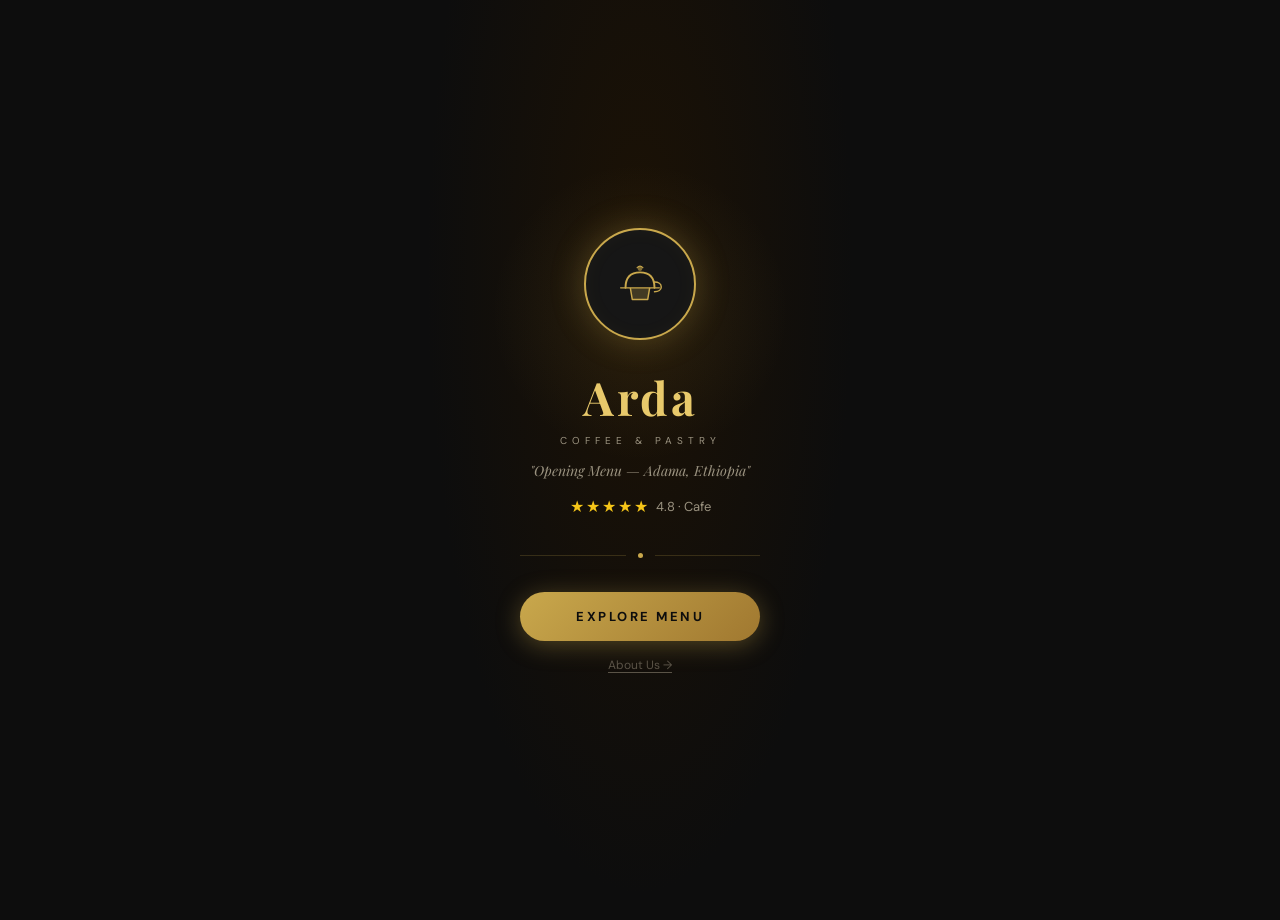
<file: index (1).html>
<!DOCTYPE html>
<html lang="en">

<head>
    <meta charset="UTF-8">
    <meta name="viewport" content="width=device-width, initial-scale=1.0, maximum-scale=1.0">
    <title>Arda — Coffee & Pastry</title>
    <link rel="preconnect" href="https://fonts.googleapis.com">
    <link
        href="https://fonts.googleapis.com/css2?family=Playfair+Display:ital,wght@0,400;0,600;0,700;1,400&family=DM+Sans:wght@300;400;500;600&display=swap"
        rel="stylesheet">
    <style>
        :root {
            --gold: #C9A84C;
            --gold-light: #E8C96B;
            --gold-dim: rgba(201, 168, 76, 0.15);
            --bg: #0D0D0D;
            --bg2: #161616;
            --bg3: #1E1E1E;
            --card: #1A1A1A;
            --surface: #242424;
            --border: rgba(201, 168, 76, 0.2);
            --text: #F0EAD6;
            --text-muted: #9B9380;
            --text-dim: #5A5347;
            --radius: 16px;
            --shadow: 0 8px 32px rgba(0, 0, 0, 0.6);
        }

        * {
            margin: 0;
            padding: 0;
            box-sizing: border-box;
        }

        html,
        body {
            height: 100%;
            overflow: hidden;
        }

        body {
            font-family: 'DM Sans', sans-serif;
            background: var(--bg);
            color: var(--text);
            max-width: 430px;
            margin: 0 auto;
            position: relative;
            overflow: hidden;
            height: 100vh;
        }

        /* ── SCREENS ── */
        .screen {
            position: absolute;
            inset: 0;
            transition: opacity 0.4s, transform 0.4s;
        }

        .screen.hidden {
            opacity: 0;
            pointer-events: none;
            transform: translateY(20px);
        }

        /* ── SPLASH ── */
        #splash {
            background: radial-gradient(ellipse at 50% 30%, #1C1205 0%, var(--bg) 70%);
            display: flex;
            flex-direction: column;
            align-items: center;
            justify-content: center;
        }

        .splash-glow {
            position: absolute;
            top: 18%;
            width: 300px;
            height: 300px;
            border-radius: 50%;
            background: radial-gradient(circle, rgba(201, 168, 76, 0.10) 0%, transparent 70%);
            animation: pulse 3s ease-in-out infinite;
        }

        @keyframes pulse {

            0%,
            100% {
                transform: scale(1);
                opacity: 0.5
            }

            50% {
                transform: scale(1.1);
                opacity: 1
            }
        }

        .splash-logo-ring {
            width: 112px;
            height: 112px;
            border-radius: 50%;
            border: 2px solid var(--gold);
            display: flex;
            align-items: center;
            justify-content: center;
            background: var(--bg2);
            box-shadow: 0 0 34px rgba(201, 168, 76, 0.28), inset 0 0 20px rgba(201, 168, 76, 0.04);
            margin-bottom: 26px;
            animation: fadeUp 0.8s ease both;
        }

        .splash-logo-ring svg {
            width: 58px;
            height: 58px;
        }

        .splash-title {
            font-family: 'Playfair Display', serif;
            font-size: 46px;
            font-weight: 700;
            color: var(--gold-light);
            letter-spacing: 3px;
            animation: fadeUp 0.8s 0.1s ease both;
            text-align: center;
        }

        .splash-sub {
            font-size: 10px;
            letter-spacing: 5px;
            color: var(--text-muted);
            margin-top: 6px;
            text-transform: uppercase;
            animation: fadeUp 0.8s 0.2s ease both;
        }

        .splash-tagline {
            font-family: 'Playfair Display', serif;
            font-style: italic;
            font-size: 14px;
            color: var(--text-muted);
            margin-top: 14px;
            animation: fadeUp 0.8s 0.3s ease both;
        }

        .splash-rating {
            display: flex;
            align-items: center;
            gap: 6px;
            margin-top: 16px;
            animation: fadeUp 0.8s 0.4s ease both;
        }

        .splash-stars {
            color: #F5C518;
            letter-spacing: 2px;
            font-size: 16px;
        }

        .splash-rating-txt {
            font-size: 13px;
            color: var(--text-muted);
        }

        .splash-divider {
            display: flex;
            align-items: center;
            gap: 12px;
            margin-top: 36px;
            width: 240px;
            animation: fadeUp 0.8s 0.45s ease both;
        }

        .splash-divider-line {
            flex: 1;
            height: 1px;
            background: var(--border);
        }

        .splash-divider-dot {
            width: 5px;
            height: 5px;
            border-radius: 50%;
            background: var(--gold);
        }

        .btn-splash {
            margin-top: 34px;
            padding: 16px 56px;
            background: linear-gradient(135deg, var(--gold), #A07830);
            color: #0D0D0D;
            font-weight: 700;
            font-size: 13px;
            letter-spacing: 2.5px;
            border: none;
            border-radius: 50px;
            cursor: pointer;
            text-transform: uppercase;
            box-shadow: 0 4px 24px rgba(201, 168, 76, 0.35);
            animation: fadeUp 0.8s 0.55s ease both;
            transition: transform 0.2s, box-shadow 0.2s;
            font-family: 'DM Sans', sans-serif;
        }

        .btn-splash:hover {
            transform: translateY(-2px);
            box-shadow: 0 8px 32px rgba(201, 168, 76, 0.45);
        }

        .btn-splash:active {
            transform: scale(0.97);
        }

        .splash-about-link {
            margin-top: 16px;
            font-size: 12px;
            color: var(--text-dim);
            cursor: pointer;
            text-decoration: underline;
            text-underline-offset: 3px;
            animation: fadeUp 0.8s 0.65s ease both;
            transition: color 0.2s;
        }

        .splash-about-link:hover {
            color: var(--gold);
        }

        @keyframes fadeUp {
            from {
                opacity: 0;
                transform: translateY(18px)
            }

            to {
                opacity: 1;
                transform: none
            }
        }

        /* ── HEADER ── */
        .app-header {
            position: sticky;
            top: 0;
            z-index: 50;
            background: rgba(13, 13, 13, 0.95);
            backdrop-filter: blur(20px);
            border-bottom: 1px solid var(--border);
            padding: 14px 18px;
            display: flex;
            align-items: center;
            justify-content: space-between;
            flex-shrink: 0;
        }

        .header-brand {
            display: flex;
            align-items: center;
            gap: 10px;
            cursor: pointer;
        }

        .header-logo {
            width: 38px;
            height: 38px;
            border-radius: 50%;
            border: 1.5px solid var(--gold);
            display: flex;
            align-items: center;
            justify-content: center;
            background: var(--bg2);
        }

        .header-logo svg {
            width: 22px;
            height: 22px;
        }

        .header-name {
            font-family: 'Playfair Display', serif;
            font-size: 18px;
            font-weight: 700;
            color: var(--gold-light);
            letter-spacing: 1px;
        }

        .header-sub-name {
            font-size: 9px;
            color: var(--text-dim);
            letter-spacing: 2px;
            text-transform: uppercase;
        }

        .lang-btn {
            display: flex;
            align-items: center;
            gap: 6px;
            padding: 8px 14px;
            border-radius: 50px;
            background: var(--surface);
            border: 1px solid var(--border);
            color: var(--text);
            font-size: 12px;
            font-weight: 500;
            cursor: pointer;
            transition: all 0.2s;
            letter-spacing: 0.5px;
        }

        .lang-btn:hover {
            background: var(--gold-dim);
            border-color: var(--gold);
        }

        /* ── MENU SCREEN ── */
        #menu-screen {
            display: flex;
            flex-direction: column;
            overflow: hidden;
        }

        .menu-scroll {
            flex: 1;
            overflow-y: auto;
            padding-bottom: 90px;
        }

        .menu-scroll::-webkit-scrollbar {
            width: 0;
        }

        /* ── CATEGORIES ── */
        .categories-wrap {
            padding: 16px 18px 8px;
            overflow-x: auto;
            -webkit-overflow-scrolling: touch;
        }

        .categories-wrap::-webkit-scrollbar {
            display: none;
        }

        .categories {
            display: flex;
            gap: 8px;
            width: max-content;
        }

        .cat-btn {
            padding: 9px 18px;
            border-radius: 50px;
            border: 1.5px solid var(--border);
            background: transparent;
            color: var(--text-muted);
            font-size: 13px;
            font-weight: 500;
            cursor: pointer;
            transition: all 0.2s;
            white-space: nowrap;
            font-family: 'DM Sans', sans-serif;
        }

        .cat-btn.active {
            background: var(--gold);
            border-color: var(--gold);
            color: #0D0D0D;
            font-weight: 600;
        }

        .cat-btn:hover:not(.active) {
            border-color: var(--gold);
            color: var(--gold);
        }

        /* ── FILTERS ── */
        .filters-row {
            padding: 10px 18px;
            display: flex;
            align-items: center;
            gap: 10px;
            flex-wrap: wrap;
        }

        .view-toggle {
            display: flex;
            background: var(--surface);
            border-radius: 10px;
            padding: 3px;
            border: 1px solid var(--border);
            flex-shrink: 0;
        }

        .view-btn {
            width: 34px;
            height: 30px;
            display: flex;
            align-items: center;
            justify-content: center;
            border-radius: 7px;
            cursor: pointer;
            transition: all 0.2s;
            border: none;
            background: transparent;
            color: var(--text-muted);
        }

        .view-btn.active {
            background: var(--gold);
            color: #0D0D0D;
        }

        .sort-select {
            background: var(--surface);
            border: 1px solid var(--border);
            color: var(--text);
            border-radius: 10px;
            padding: 7px 12px;
            font-size: 12px;
            font-family: 'DM Sans', sans-serif;
            cursor: pointer;
            outline: none;
        }

        .sort-select option {
            background: var(--bg3);
        }

        .price-filters {
            display: flex;
            gap: 6px;
            flex-wrap: wrap;
        }

        .price-btn {
            padding: 6px 12px;
            border-radius: 50px;
            border: 1.5px solid var(--border);
            background: transparent;
            color: var(--text-muted);
            font-size: 11px;
            font-weight: 500;
            cursor: pointer;
            transition: all 0.2s;
            font-family: 'DM Sans', sans-serif;
            white-space: nowrap;
        }

        .price-btn.active {
            background: var(--gold-dim);
            border-color: var(--gold);
            color: var(--gold);
        }

        .price-btn:hover:not(.active) {
            border-color: var(--gold);
            color: var(--gold);
        }

        /* ── MENU GRID ── */
        .menu-grid {
            padding: 12px 18px;
            display: grid;
            grid-template-columns: 1fr 1fr;
            gap: 14px;
        }

        .menu-grid.list-view {
            grid-template-columns: 1fr;
        }

        /* ── MENU CARD ── */
        .menu-card {
            background: var(--card);
            border-radius: var(--radius);
            border: 1px solid rgba(255, 255, 255, 0.05);
            overflow: hidden;
            transition: transform 0.2s, box-shadow 0.2s;
            animation: cardIn 0.4s ease both;
        }

        @keyframes cardIn {
            from {
                opacity: 0;
                transform: translateY(14px)
            }

            to {
                opacity: 1;
                transform: none
            }
        }

        .menu-card:hover {
            transform: translateY(-3px);
            box-shadow: var(--shadow);
        }

        .menu-card.list-view {
            display: flex;
            flex-direction: row;
        }

        .menu-card.list-view .card-img-wrap {
            width: 120px;
            flex-shrink: 0;
        }

        .menu-card.list-view .card-img {
            height: 120px;
        }

        .menu-card.list-view .card-body {
            flex: 1;
        }

        .card-img-wrap {
            position: relative;
            overflow: hidden;
        }

        .card-img {
            width: 100%;
            height: 150px;
            object-fit: cover;
            transition: transform 0.4s;
            display: block;
        }

        .menu-card:hover .card-img {
            transform: scale(1.05);
        }

        .card-badge-rating {
            position: absolute;
            top: 8px;
            left: 8px;
            background: rgba(13, 13, 13, 0.85);
            backdrop-filter: blur(8px);
            border-radius: 50px;
            padding: 4px 8px;
            display: flex;
            align-items: center;
            gap: 3px;
            font-size: 11px;
            font-weight: 600;
            color: var(--text);
        }

        .star-icon {
            color: #F5C518;
            font-size: 10px;
        }

        .card-price-badge {
            position: absolute;
            top: 8px;
            right: 8px;
            background: rgba(13, 13, 13, 0.85);
            backdrop-filter: blur(8px);
            border-radius: 8px;
            padding: 4px 8px;
            font-size: 12px;
            font-weight: 700;
            color: var(--gold-light);
        }

        .card-body {
            padding: 12px;
        }

        .card-top {
            display: flex;
            align-items: start;
            justify-content: space-between;
            gap: 4px;
            margin-bottom: 4px;
        }

        .card-name {
            font-family: 'Playfair Display', serif;
            font-size: 13px;
            font-weight: 600;
            color: var(--text);
            line-height: 1.3;
        }

        .fav-btn {
            background: none;
            border: none;
            cursor: pointer;
            padding: 2px;
            flex-shrink: 0;
            color: var(--text-dim);
            font-size: 16px;
            transition: all 0.2s;
        }

        .fav-btn.active {
            color: var(--gold);
        }

        .fav-btn:hover {
            transform: scale(1.2);
        }

        .card-cat-pill {
            display: inline-block;
            padding: 3px 8px;
            border-radius: 50px;
            background: var(--gold-dim);
            border: 1px solid var(--border);
            font-size: 9px;
            font-weight: 600;
            color: var(--gold);
            letter-spacing: 0.5px;
            text-transform: uppercase;
            margin-bottom: 8px;
        }

        .card-price-inline {
            font-size: 16px;
            font-weight: 700;
            color: var(--gold-light);
            font-family: 'Playfair Display', serif;
        }

        .card-etb {
            font-size: 10px;
            color: var(--text-dim);
            font-weight: 500;
            margin-left: 2px;
        }

        /* list view adjustments */
        .menu-card.list-view .card-name {
            font-size: 15px;
        }

        .menu-card.list-view .card-price-inline {
            font-size: 18px;
        }

        /* ── BOTTOM NAV ── */
        .bottom-nav {
            position: fixed;
            bottom: 0;
            left: 50%;
            transform: translateX(-50%);
            width: 100%;
            max-width: 430px;
            background: rgba(13, 13, 13, 0.97);
            backdrop-filter: blur(20px);
            border-top: 1px solid var(--border);
            padding: 10px 24px 20px;
            display: flex;
            align-items: center;
            justify-content: space-between;
            z-index: 100;
        }

        .nav-btn {
            display: flex;
            flex-direction: column;
            align-items: center;
            gap: 4px;
            background: none;
            border: none;
            color: var(--text-muted);
            cursor: pointer;
            transition: all 0.2s;
            font-size: 11px;
            font-weight: 500;
            font-family: 'DM Sans', sans-serif;
            min-width: 70px;
        }

        .nav-btn svg {
            width: 22px;
            height: 22px;
        }

        .nav-btn:hover {
            color: var(--gold);
        }

        .nav-btn.active {
            color: var(--gold);
        }

        .nav-center-logo {
            display: flex;
            flex-direction: column;
            align-items: center;
            gap: 2px;
            cursor: pointer;
        }

        .nav-logo-ring {
            width: 46px;
            height: 46px;
            border-radius: 50%;
            border: 2px solid var(--gold);
            background: var(--bg2);
            display: flex;
            align-items: center;
            justify-content: center;
            box-shadow: 0 0 14px rgba(201, 168, 76, 0.3);
            transition: all 0.2s;
        }

        .nav-logo-ring:hover {
            box-shadow: 0 0 22px rgba(201, 168, 76, 0.5);
            transform: scale(1.05);
        }

        .nav-logo-ring svg {
            width: 24px;
            height: 24px;
        }

        .nav-logo-label {
            font-size: 9px;
            color: var(--text-dim);
            letter-spacing: 1px;
            text-transform: uppercase;
        }

        /* ── TOAST ── */
        .toast {
            position: fixed;
            top: 78px;
            left: 50%;
            transform: translateX(-50%) translateY(-20px);
            background: #1C4A30;
            border: 1px solid #2D7D4F;
            color: #5BCA8A;
            border-radius: 50px;
            padding: 10px 20px;
            font-size: 13px;
            font-weight: 600;
            display: flex;
            align-items: center;
            gap: 8px;
            z-index: 999;
            opacity: 0;
            pointer-events: none;
            transition: all 0.3s;
            white-space: nowrap;
        }

        .toast.show {
            opacity: 1;
            transform: translateX(-50%) translateY(0);
        }

        /* ── MODALS ── */
        .modal-overlay {
            position: fixed;
            inset: 0;
            background: rgba(0, 0, 0, 0.72);
            backdrop-filter: blur(8px);
            z-index: 200;
            display: flex;
            align-items: flex-end;
            justify-content: center;
            opacity: 0;
            pointer-events: none;
            transition: opacity 0.3s;
        }

        .modal-overlay.show {
            opacity: 1;
            pointer-events: all;
        }

        .modal-sheet {
            background: var(--bg2);
            border-radius: 24px 24px 0 0;
            width: 100%;
            max-width: 430px;
            border-top: 1px solid var(--border);
            transform: translateY(30px);
            transition: transform 0.3s;
            max-height: 88vh;
            overflow-y: auto;
        }

        .modal-sheet::-webkit-scrollbar {
            width: 0;
        }

        .modal-overlay.show .modal-sheet {
            transform: translateY(0);
        }

        .modal-handle {
            width: 40px;
            height: 4px;
            background: var(--surface);
            border-radius: 2px;
            margin: 12px auto;
        }

        .modal-header {
            display: flex;
            align-items: center;
            justify-content: space-between;
            padding: 4px 20px 16px;
        }

        .modal-title {
            font-family: 'Playfair Display', serif;
            font-size: 20px;
            font-weight: 700;
            color: var(--text);
        }

        .modal-close {
            width: 32px;
            height: 32px;
            border-radius: 50%;
            background: var(--surface);
            border: none;
            color: var(--text-muted);
            cursor: pointer;
            font-size: 16px;
            display: flex;
            align-items: center;
            justify-content: center;
            transition: all 0.2s;
        }

        .modal-close:hover {
            background: var(--gold-dim);
            color: var(--gold);
        }

        /* ── ABOUT MODAL ── */
        .about-body {
            padding: 0 20px 28px;
        }

        .about-logo-wrap {
            text-align: center;
            margin-bottom: 20px;
        }

        .about-logo-circle {
            width: 86px;
            height: 86px;
            border-radius: 50%;
            border: 2px solid var(--gold);
            margin: 0 auto 14px;
            display: flex;
            align-items: center;
            justify-content: center;
            background: var(--surface);
            box-shadow: 0 0 24px rgba(201, 168, 76, 0.2);
        }

        .about-restaurant-name {
            font-family: 'Playfair Display', serif;
            font-size: 26px;
            color: var(--gold-light);
            font-weight: 700;
        }

        .about-tagline {
            font-size: 10px;
            letter-spacing: 3px;
            color: var(--text-muted);
            text-transform: uppercase;
            margin-top: 5px;
        }

        .about-stars-row {
            display: flex;
            align-items: center;
            justify-content: center;
            gap: 6px;
            margin-top: 10px;
        }

        .about-stars {
            color: #F5C518;
            font-size: 15px;
            letter-spacing: 2px;
        }

        .about-rating-num {
            font-size: 13px;
            font-weight: 600;
            color: var(--text);
        }

        .about-rating-count {
            font-size: 12px;
            color: var(--text-muted);
        }

        .about-divider {
            height: 1px;
            background: var(--border);
            margin: 20px 0;
        }

        .about-section-title {
            font-family: 'Playfair Display', serif;
            font-size: 17px;
            color: var(--text);
            margin-bottom: 10px;
        }

        .about-text {
            font-size: 13px;
            color: var(--text-muted);
            line-height: 1.75;
        }

        .about-info-card {
            background: var(--surface);
            border-radius: 14px;
            padding: 16px;
            border: 1px solid var(--border);
            margin-top: 16px;
        }

        .about-info-row {
            display: flex;
            align-items: center;
            gap: 12px;
            margin-bottom: 13px;
        }

        .about-info-row:last-child {
            margin-bottom: 0;
        }

        .about-info-icon {
            font-size: 18px;
            width: 26px;
            text-align: center;
            flex-shrink: 0;
        }

        .about-info-label {
            font-size: 10px;
            color: var(--text-dim);
            text-transform: uppercase;
            letter-spacing: 1px;
        }

        .about-info-val {
            font-size: 13px;
            color: var(--text);
            font-weight: 500;
            margin-top: 2px;
        }

        .about-note {
            margin-top: 16px;
            padding: 12px 14px;
            background: rgba(201, 168, 76, 0.06);
            border: 1px solid var(--border);
            border-radius: 10px;
            font-size: 11px;
            color: var(--text-muted);
            line-height: 1.7;
        }

        /* ── REVIEW MODAL ── */
        .review-body {
            padding: 8px 20px 28px;
        }

        .form-group {
            margin-bottom: 16px;
        }

        .form-label {
            font-size: 11px;
            font-weight: 600;
            color: var(--text-muted);
            letter-spacing: 1.5px;
            text-transform: uppercase;
            margin-bottom: 8px;
            display: block;
        }

        .form-input {
            width: 100%;
            background: var(--surface);
            border: 1.5px solid var(--border);
            color: var(--text);
            border-radius: 12px;
            padding: 12px 14px;
            font-size: 14px;
            font-family: 'DM Sans', sans-serif;
            outline: none;
            transition: border-color 0.2s;
            resize: none;
        }

        .form-input:focus {
            border-color: var(--gold);
        }

        .form-input::placeholder {
            color: var(--text-dim);
        }

        .star-rating {
            display: flex;
            gap: 6px;
        }

        .star-rate-btn {
            font-size: 28px;
            cursor: pointer;
            transition: transform 0.15s;
            color: var(--text-dim);
            background: none;
            border: none;
            padding: 2px;
        }

        .star-rate-btn.lit {
            color: #F5C518;
        }

        .star-rate-btn:hover {
            transform: scale(1.15);
        }

        .btn-submit-review {
            width: 100%;
            padding: 15px;
            background: linear-gradient(135deg, var(--gold), #8B6820);
            color: #0D0D0D;
            font-weight: 700;
            font-size: 14px;
            border: none;
            border-radius: 14px;
            cursor: pointer;
            text-transform: uppercase;
            letter-spacing: 1px;
            margin-top: 8px;
            font-family: 'DM Sans', sans-serif;
            transition: all 0.2s;
        }

        .btn-submit-review:hover {
            opacity: 0.9;
            transform: translateY(-1px);
        }

        /* ── EMPTY / NO ITEMS ── */
        .no-items {
            grid-column: 1/-1;
            padding: 36px 0;
            text-align: center;
            color: var(--text-dim);
            font-size: 13px;
        }

        /* ── LANG ── */
        [data-am] {
            display: none;
        }

        body.lang-am [data-en] {
            display: none;
        }

        body.lang-am [data-am] {
            display: inline;
        }
    </style>
</head>

<body>

    <!-- ── TOAST ── -->
    <div class="toast" id="toast">
        <span>✓</span><span id="toast-msg"></span>
    </div>

    <!-- ══════════════════ SPLASH ══════════════════ -->
    <div class="screen" id="splash">
        <div class="splash-glow"></div>
        <div class="splash-logo-ring">
            <svg viewBox="0 0 60 60" fill="none" xmlns="http://www.w3.org/2000/svg">
                <path d="M15 34 C15 24 20 18 30 18 C40 18 45 24 45 34" stroke="#C9A84C" stroke-width="2" fill="none"
                    stroke-linecap="round" />
                <path d="M10 34 H50" stroke="#C9A84C" stroke-width="1.5" stroke-linecap="round" />
                <path d="M20 34 L22 46 H38 L40 34" fill="rgba(201,168,76,0.25)" stroke="#C9A84C" stroke-width="1.5"
                    stroke-linejoin="round" />
                <path d="M45 28 C49 28 52 30 52 33 C52 36 49 38 45 38" stroke="#C9A84C" stroke-width="1.5" fill="none"
                    stroke-linecap="round" />
                <circle cx="30" cy="14" r="2.5" fill="#C9A84C" opacity="0.6" />
                <path d="M27 13 Q30 10 33 13" stroke="#C9A84C" stroke-width="1.2" fill="none" stroke-linecap="round" />
            </svg>
        </div>
        <div class="splash-title">Arda</div>
        <div class="splash-sub">Coffee &amp; Pastry</div>
        <div class="splash-tagline">"Opening Menu — Adama, Ethiopia"</div>
        <div class="splash-rating">
            <span class="splash-stars">★★★★★</span>
            <span class="splash-rating-txt">4.8 · Cafe</span>
        </div>
        <div class="splash-divider">
            <div class="splash-divider-line"></div>
            <div class="splash-divider-dot"></div>
            <div class="splash-divider-line"></div>
        </div>
        <button class="btn-splash" onclick="goToMenu()">
            <span data-en>Explore Menu</span><span data-am>ምናሌ ይመልከቱ</span>
        </button>
        <div class="splash-about-link" onclick="openModal('about-modal')">
            <span data-en>About Us →</span><span data-am>ስለ እኛ →</span>
        </div>
    </div>

    <!-- ══════════════════ MENU SCREEN ══════════════════ -->
    <div class="screen hidden" id="menu-screen">
        <div class="app-header">
            <div class="header-brand" onclick="goToSplash()">
                <div class="header-logo">
                    <svg viewBox="0 0 60 60" fill="none" width="22" height="22">
                        <path d="M15 34 C15 24 20 18 30 18 C40 18 45 24 45 34" stroke="#C9A84C" stroke-width="2.5"
                            fill="none" stroke-linecap="round" />
                        <path d="M10 34 H50" stroke="#C9A84C" stroke-width="2" stroke-linecap="round" />
                        <path d="M20 34 L22 46 H38 L40 34" fill="rgba(201,168,76,0.3)" stroke="#C9A84C" stroke-width="2"
                            stroke-linejoin="round" />
                        <path d="M45 28 C49 28 52 30 52 33 C52 36 49 38 45 38" stroke="#C9A84C" stroke-width="2"
                            fill="none" stroke-linecap="round" />
                    </svg>
                </div>
                <div>
                    <div class="header-name">Arda</div>
                    <div class="header-sub-name">Coffee &amp; Pastry · Adama</div>
                </div>
            </div>
            <button class="lang-btn" onclick="toggleLang()">
                <span>🌐</span>
                <span id="lang-label">EN</span>
            </button>
        </div>

        <div class="menu-scroll">
            <!-- Categories -->
            <div class="categories-wrap">
                <div class="categories">
                    <button class="cat-btn active" data-cat="all" onclick="filterCat(this,'all')"><span
                            data-en>All</span><span data-am>ሁሉም</span></button>
                    <button class="cat-btn" data-cat="hot" onclick="filterCat(this,'hot')"><span data-en>Hot
                            Drinks</span><span data-am>ሞቃት መጠጦች</span></button>
                    <button class="cat-btn" data-cat="cold" onclick="filterCat(this,'cold')"><span data-en>Cold
                            Drinks</span><span data-am>ቀዝቃዛ መጠጦች</span></button>
                    <button class="cat-btn" data-cat="shakes" onclick="filterCat(this,'shakes')"><span data-en>Shakes
                            &amp; Frappes</span><span data-am>ሽኬ እና ፍራፔ</span></button>
                    <button class="cat-btn" data-cat="juice" onclick="filterCat(this,'juice')"><span
                            data-en>Juice</span><span data-am>ጁስ</span></button>
                    <button class="cat-btn" data-cat="mojito" onclick="filterCat(this,'mojito')"><span
                            data-en>Mojito</span><span data-am>ሞሂቶ</span></button>
                    <button class="cat-btn" data-cat="dessert" onclick="filterCat(this,'dessert')"><span
                            data-en>Desserts</span><span data-am>ጣፋጭ ምግቦች</span></button>
                    <button class="cat-btn" data-cat="bottled" onclick="filterCat(this,'bottled')"><span
                            data-en>Bottled</span><span data-am>ጠርሙስ መጠጦች</span></button>
                </div>
            </div>

            <!-- Filters row -->
            <div class="filters-row">
                <div class="view-toggle">
                    <button class="view-btn active" id="grid-btn" onclick="setView('grid')" title="Grid">
                        <svg viewBox="0 0 18 18" fill="currentColor">
                            <rect x="1" y="1" width="6" height="6" rx="1.5" />
                            <rect x="11" y="1" width="6" height="6" rx="1.5" />
                            <rect x="1" y="11" width="6" height="6" rx="1.5" />
                            <rect x="11" y="11" width="6" height="6" rx="1.5" />
                        </svg>
                    </button>
                    <button class="view-btn" id="list-btn" onclick="setView('list')" title="List">
                        <svg viewBox="0 0 18 18" fill="currentColor">
                            <rect x="1" y="2" width="16" height="2.5" rx="1.25" />
                            <rect x="1" y="7.75" width="16" height="2.5" rx="1.25" />
                            <rect x="1" y="13.5" width="16" height="2.5" rx="1.25" />
                        </svg>
                    </button>
                </div>
                <select class="sort-select" id="sort-select" onchange="applySort()">
                    <option value="">Sort By</option>
                    <option value="price-asc">Price: Low → High</option>
                    <option value="price-desc">Price: High → Low</option>
                    <option value="rating">Top Rated</option>
                    <option value="name">A → Z</option>
                </select>
                <div class="price-filters">
                    <button class="price-btn active" data-price="all" onclick="filterPrice(this,'all')">All</button>
                    <button class="price-btn" data-price="low" onclick="filterPrice(this,'low')">&lt;100</button>
                    <button class="price-btn" data-price="mid" onclick="filterPrice(this,'mid')">100–250</button>
                    <button class="price-btn" data-price="high" onclick="filterPrice(this,'high')">250+</button>
                </div>
            </div>

            <!-- Menu grid -->
            <div class="menu-grid" id="menu-grid"></div>
        </div>

        <!-- Bottom Nav -->
        <div class="bottom-nav">
            <button class="nav-btn" onclick="openModal('about-modal')">
                <svg viewBox="0 0 24 24" fill="none" stroke="currentColor" stroke-width="2" stroke-linecap="round">
                    <path d="M3 9l9-7 9 7v11a2 2 0 01-2 2H5a2 2 0 01-2-2z" />
                    <polyline points="9,22 9,12 15,12 15,22" />
                </svg>
                <span data-en>About Us</span><span data-am>ስለ እኛ</span>
            </button>

            <div class="nav-center-logo" onclick="goToSplash()">
                <div class="nav-logo-ring">
                    <svg viewBox="0 0 60 60" fill="none" width="24" height="24">
                        <path d="M15 34 C15 24 20 18 30 18 C40 18 45 24 45 34" stroke="#C9A84C" stroke-width="2.5"
                            fill="none" stroke-linecap="round" />
                        <path d="M10 34 H50" stroke="#C9A84C" stroke-width="2" stroke-linecap="round" />
                        <path d="M20 34 L22 46 H38 L40 34" fill="rgba(201,168,76,0.3)" stroke="#C9A84C" stroke-width="2"
                            stroke-linejoin="round" />
                        <path d="M45 28 C49 28 52 30 52 33 C52 36 49 38 45 38" stroke="#C9A84C" stroke-width="2"
                            fill="none" stroke-linecap="round" />
                    </svg>
                </div>
                <span class="nav-logo-label">Arda</span>
            </div>

            <button class="nav-btn" onclick="openModal('review-modal')">
                <svg viewBox="0 0 24 24" fill="none" stroke="currentColor" stroke-width="2" stroke-linecap="round">
                    <path d="M21 15a2 2 0 01-2 2H7l-4 4V5a2 2 0 012-2h14a2 2 0 012 2z" />
                </svg>
                <span data-en>Review</span><span data-am>ግምገማ</span>
            </button>
        </div>
    </div>

    <!-- ══════════════════ ABOUT MODAL ══════════════════ -->
    <div class="modal-overlay" id="about-modal">
        <div class="modal-sheet">
            <div class="modal-handle"></div>
            <div class="modal-header">
                <span class="modal-title"><span data-en>About Us</span><span data-am>ስለ እኛ</span></span>
                <button class="modal-close" onclick="closeModal('about-modal')">✕</button>
            </div>
            <div class="about-body">
                <div class="about-logo-wrap">
                    <div class="about-logo-circle">
                        <svg viewBox="0 0 60 60" fill="none" width="50" height="50">
                            <path d="M15 34 C15 24 20 18 30 18 C40 18 45 24 45 34" stroke="#C9A84C" stroke-width="2.5"
                                fill="none" stroke-linecap="round" />
                            <path d="M10 34 H50" stroke="#C9A84C" stroke-width="2" stroke-linecap="round" />
                            <path d="M20 34 L22 46 H38 L40 34" fill="rgba(201,168,76,0.3)" stroke="#C9A84C"
                                stroke-width="2" stroke-linejoin="round" />
                            <path d="M45 28 C49 28 52 30 52 33 C52 36 49 38 45 38" stroke="#C9A84C" stroke-width="2"
                                fill="none" stroke-linecap="round" />
                        </svg>
                    </div>
                    <div class="about-restaurant-name">Arda Coffee &amp; Pastry</div>
                    <div class="about-tagline">Opening Menu · Cafe · Adama</div>
                    <div class="about-stars-row">
                        <span class="about-stars">★★★★★</span>
                        <span class="about-rating-num">4.8</span>
                        <span class="about-rating-count">(5 reviews)</span>
                    </div>
                </div>

                <div class="about-divider"></div>

                <div class="about-section-title" data-en>Our Story</div>
                <div class="about-section-title" data-am style="display:none">ታሪካችን</div>
                <p class="about-text" data-en>
                    Welcome to Arda Coffee & Pastry 
                A haven of refined flavors in the heart of Adama. We craft every
                    cup with love, sourcing the finest Ethiopian beans and pairing them with artisan pastries made fresh
                    daily.
                </p>
                <p class="about-text" data-am style="display:none">
                    እንኳን ወደ አርዳ ቡና እና ፓስትሪ ደህና መጡ — በአዳማ ልብ ውስጥ የሚገኝ የጣፋጭ ጣዕሞች መናኸሪያ። እያንዳንዱን ኩባያ ከፍቅር ጋር እናዘጋጃለን።
                </p>

                <div class="about-info-card">
                    <div class="about-info-row">
                        <span class="about-info-icon">📍</span>
                        <div>
                            <div class="about-info-label">Address</div>
                            <div class="about-info-val">G7VF+XP9 — Adama, Oromia</div>
                        </div>
                    </div>
                    <div class="about-info-row">
                        <span class="about-info-icon">📞</span>
                        <div>
                            <div class="about-info-label">Phone</div>
                            <div class="about-info-val">093 893 8408</div>
                        </div>
                    </div>
                    <div class="about-info-row">
                        <span class="about-info-icon">⭐</span>
                        <div>
                            <div class="about-info-label">Rating</div>
                            <div class="about-info-val">4.8 out of 5 · Highly Rated Cafe</div>
                        </div>
                    </div>
                    <div class="about-info-row">
                        <span class="about-info-icon">🏷️</span>
                        <div>
                            <div class="about-info-label">VAT & Service</div>
                            <div class="about-info-val">VAT 15% + 5% surcharge included</div>
                        </div>
                    </div>
                </div>

                <div class="about-note" data-en>
                    ⓕ Items marked (F) are also available in a <strong>Fasting Option</strong>.<br>
                    If you have any allergy or special dietary requirement, please inform a member of our team. Thank
                    you!
                </div>
                <div class="about-note" data-am style="display:none">
                    ⓕ (F) ምልክት ያላቸው ምግቦች በፆም አማራጭም ይገኛሉ።<br>
                    አለርጂ ወይም ልዩ የአመጋገብ ፍላጎት ካለዎ፣ ለቡድናችን አባል ያሳውቁ። እናመሰግናለን!
                </div>
            </div>
        </div>
    </div>

    <!-- ══════════════════ REVIEW MODAL ══════════════════ -->
    <div class="modal-overlay" id="review-modal">
        <div class="modal-sheet">
            <div class="modal-handle"></div>
            <div class="modal-header">
                <span class="modal-title"><span data-en>Write a Review</span><span data-am>ግምገማ ጻፍ</span></span>
                <button class="modal-close" onclick="closeModal('review-modal')">✕</button>
            </div>
            <div class="review-body">
                <div class="form-group">
                    <label class="form-label" data-en>Your Name (Optional)</label>
                    <label class="form-label" data-am style="display:none">ስምዎ (አማራጭ)</label>
                    <input type="text" class="form-input" id="review-name" placeholder="Anonymous">
                </div>
                <div class="form-group">
                    <label class="form-label" data-en>Rating</label>
                    <label class="form-label" data-am style="display:none">ደረጃ</label>
                    <div class="star-rating" id="star-rating">
                        <button class="star-rate-btn" onclick="setRating(1)">★</button>
                        <button class="star-rate-btn" onclick="setRating(2)">★</button>
                        <button class="star-rate-btn" onclick="setRating(3)">★</button>
                        <button class="star-rate-btn" onclick="setRating(4)">★</button>
                        <button class="star-rate-btn" onclick="setRating(5)">★</button>
                    </div>
                </div>
                <div class="form-group">
                    <label class="form-label" data-en>Comment</label>
                    <label class="form-label" data-am style="display:none">አስተያየት</label>
                    <textarea class="form-input" id="review-comment" rows="4"
                        placeholder="Share your experience at Arda..."></textarea>
                </div>
                <button class="btn-submit-review" onclick="submitReview()">
                    <span data-en>Submit Review</span><span data-am>ግምገማ ላክ</span>
                </button>
            </div>
        </div>
    </div>

    <script>
        // ── MENU DATA (from Arda Opening Menu photo) ──
        const menuData = [
            // HOT DRINKS
            { id: 1, name: "Espresso", nameAm: "ኤስፕሬሶ", price: 80, cat: "hot", rating: 4.9, img: "https://images.unsplash.com/photo-1510591509098-f4fdc6d0ff04?w=400&h=300&fit=crop" },
            { id: 2, name: "Macchiato", nameAm: "ማቺያቶ", price: 100, cat: "hot", rating: 4.9, img: "https://images.unsplash.com/photo-1485808191679-5f86510bd9d4?w=400&h=300&fit=crop" },
            { id: 3, name: "Cappuccino", nameAm: "ካፑቺኖ", price: 200, cat: "hot", rating: 4.6, img: "https://images.unsplash.com/photo-1534778101976-62847782c213?w=400&h=300&fit=crop" },
            { id: 4, name: "Hot Chocolate", nameAm: "ሞቃት ቸኮሌት", price: 200, cat: "hot", rating: 4.5, img: "https://images.unsplash.com/photo-1572286258217-f679c6b06082?w=400&h=300&fit=crop" },
            { id: 5, name: "Mocha", nameAm: "ሞካ", price: 240, cat: "hot", rating: 4.7, img: "https://images.unsplash.com/photo-1579888944880-d98341245702?w=400&h=300&fit=crop" },
            { id: 6, name: "Matcha Latte", nameAm: "ማቻ ላቴ", price: 270, cat: "hot", rating: 4.4, img: "https://images.unsplash.com/photo-1515823662972-da6a2e4d3002?w=400&h=300&fit=crop" },
            { id: 7, name: "Milk", nameAm: "ወተት", price: 95, cat: "hot", rating: 4.2, img: "https://images.unsplash.com/photo-1550583724-b2692b85b150?w=400&h=300&fit=crop" },
            { id: 8, name: "Tea", nameAm: "ሻይ", price: 50, cat: "hot", rating: 4.0, img: "https://images.unsplash.com/photo-1556679343-c7306c1976bc?w=400&h=300&fit=crop" },
            { id: 9, name: "Hibiscus Tea", nameAm: "ሂቢስከስ ሻይ", price: 60, cat: "hot", rating: 4.3, img: "https://images.unsplash.com/photo-1597318181409-cf64d0b5d8a2?w=400&h=300&fit=crop" },
            { id: 10, name: "Special Tea (Small)", nameAm: "ልዩ ሻይ (ትንሽ)", price: 110, cat: "hot", rating: 4.5, img: "https://images.unsplash.com/photo-1564890369478-c89ca6d9cde9?w=400&h=300&fit=crop" },
            { id: 11, name: "Special Tea (Large)", nameAm: "ልዩ ሻይ (ትልቅ)", price: 130, cat: "hot", rating: 4.5, img: "https://images.unsplash.com/photo-1576092768241-dec231879fc3?w=400&h=300&fit=crop" },

            // COLD DRINKS
            { id: 12, name: "Iced Latte", nameAm: "አይስ ላቴ", price: 230, cat: "cold", rating: 4.7, img: "https://images.unsplash.com/photo-1461023058943-07fcbe16d735?w=400&h=300&fit=crop" },
            { id: 13, name: "Caramel Iced Latte", nameAm: "ካራሜል አይስ ላቴ", price: 260, cat: "cold", rating: 4.8, img: "https://images.unsplash.com/photo-1568909344668-6f14a07b56a0?w=400&h=300&fit=crop" },
            { id: 14, name: "Iced Chocolate Latte", nameAm: "አይስ ቸኮሌት ላቴ", price: 260, cat: "cold", rating: 4.6, img: "https://images.unsplash.com/photo-1495474472287-4d71bcdd2085?w=400&h=300&fit=crop" },
            { id: 15, name: "Iced Mocha", nameAm: "አይስ ሞካ", price: 260, cat: "cold", rating: 4.7, img: "https://images.unsplash.com/photo-1538587888044-79f13ddd7e49?w=400&h=300&fit=crop" },
            { id: 16, name: "Iced Strawberry Latte", nameAm: "አይስ ስትሮቤሪ ላቴ", price: 270, cat: "cold", rating: 4.8, img: "https://images.unsplash.com/photo-1571091718767-18b5b1457add?w=400&h=300&fit=crop" },
            { id: 17, name: "Iced Matcha Latte", nameAm: "አይስ ማቻ ላቴ", price: 330, cat: "cold", rating: 4.6, img: "https://images.unsplash.com/photo-1515823662972-da6a2e4d3002?w=400&h=300&fit=crop" },
            { id: 18, name: "Shaken Hibiscus", nameAm: "ሺከን ሂቢስከስ", price: 170, cat: "cold", rating: 4.5, img: "https://tse3.mm.bing.net/th/id/OIP.Dlk-TGaiFUjVCT1-6fad-wHaHa?rs=1&pid=ImgDetMain&o=7&rm=3" },

            // SHAKES & FRAPPES
            { id: 19, name: "Mocha Frappe", nameAm: "ሞካ ፍራፔ", price: 280, cat: "shakes", rating: 4.7, img: "https://images.unsplash.com/photo-1572490122747-3e4b0f68f41d?w=400&h=300&fit=crop" },
            { id: 20, name: "Caramel Frappe", nameAm: "ካራሜል ፍራፔ", price: 270, cat: "shakes", rating: 4.8, img: "https://images.unsplash.com/photo-1621236378699-8597faf6a176?w=400&h=300&fit=crop" },
            { id: 21, name: "Tiramisu Frappe", nameAm: "ቲራሚሱ ፍራፔ", price: 270, cat: "shakes", rating: 4.7, img: "https://images.unsplash.com/photo-1594661745561-7aee1e2c78c7?w=400&h=300&fit=crop" },
            { id: 22, name: "Chocolate Frappe", nameAm: "ቸኮሌት ፍራፔ", price: 270, cat: "shakes", rating: 4.6, img: "https://images.unsplash.com/photo-1577805947697-89e18249d767?w=400&h=300&fit=crop" },
            { id: 23, name: "Oreo Milkshake", nameAm: "ኦሪዮ ሚልክሽኬ", price: 350, cat: "shakes", rating: 4.9, img: "https://images.unsplash.com/photo-1568901346375-23c9450c58cd?w=400&h=300&fit=crop&grayscale" },
            { id: 24, name: "Strawberry Milkshake", nameAm: "ስትሮቤሪ ሚልክሽኬ", price: 340, cat: "shakes", rating: 4.8, img: "https://images.unsplash.com/photo-1565299585323-38d6b0865b47?w=400&h=300&fit=crop" },
            { id: 25, name: "Vanilla Frappe", nameAm: "ቫኒላ ፍራፔ", price: 270, cat: "shakes", rating: 4.6, img: "https://images.unsplash.com/photo-1541658016709-82835ce21333?w=400&h=300&fit=crop" },

            // JUICE
            { id: 26, name: "Strawberry Juice", nameAm: "ስትሮቤሪ ጁስ", price: 260, cat: "juice", rating: 4.7, img: "https://images.unsplash.com/photo-1497534446932-c925b458314e?w=400&h=300&fit=crop" },
            { id: 27, name: "Pineapple Juice", nameAm: "አናናስ ጁስ", price: 250, cat: "juice", rating: 4.5, img: "https://images.unsplash.com/photo-1546173159-315724a31696?w=400&h=300&fit=crop" },
            { id: 28, name: "Orange Juice", nameAm: "ብርቱካን ጁስ", price: 330, cat: "juice", rating: 4.6, img: "https://images.unsplash.com/photo-1621506289937-a8e4df240d0b?w=400&h=300&fit=crop" },
            { id: 29, name: "Mango Juice", nameAm: "ማንጎ ጁስ", price: 320, cat: "juice", rating: 4.8, img: "https://images.unsplash.com/photo-1534353473418-4cfa0c05dfdb?w=400&h=300&fit=crop" },
            { id: 30, name: "Fruit Bowl", nameAm: "ፍራፍሬ ቅርጫት", price: 490, cat: "juice", rating: 4.9, img: "https://images.unsplash.com/photo-1490474418585-ba9bad8fd0ea?w=400&h=300&fit=crop" },

            // MOJITO
            { id: 31, name: "Hibiscus Mojito", nameAm: "ሂቢስከስ ሞሂቶ", price: 210, cat: "mojito", rating: 4.5, img: "https://images.unsplash.com/photo-1437418747212-8d9709afab22?w=400&h=300&fit=crop" },
            { id: 32, name: "Cold Brew Mojito", nameAm: "ቀዝቃዛ ቡና ሞሂቶ", price: 210, cat: "mojito", rating: 4.6, img: "https://images.unsplash.com/photo-1470338745628-171cf53de3a4?w=400&h=300&fit=crop" },
            { id: 33, name: "Strawberry Mojito", nameAm: "ስትሮቤሪ ሞሂቶ", price: 270, cat: "mojito", rating: 4.7, img: "https://images.unsplash.com/photo-1513558161293-cdaf765ed2fd?w=400&h=300&fit=crop" },
            { id: 34, name: "Pineapple Mojito", nameAm: "አናናስ ሞሂቶ", price: 260, cat: "mojito", rating: 4.5, img: "https://images.unsplash.com/photo-1551538827-9c037cb4f32a?w=400&h=300&fit=crop" },
            { id: 35, name: "Orange Mojito", nameAm: "ብርቱካን ሞሂቶ", price: 310, cat: "mojito", rating: 4.6, img: "https://images.unsplash.com/photo-1514362545857-3bc16c4c7d1b?w=400&h=300&fit=crop" },
            { id: 36, name: "Arda Special Mojito", nameAm: "አርዳ ልዩ ሞሂቶ", price: 330, cat: "mojito", rating: 4.9, img: "https://images.unsplash.com/photo-1541614101331-1a5a3a194e92?w=400&h=300&fit=crop" },

            // DESSERTS
            { id: 37, name: "Spaghetti Crepes", nameAm: "ስፓጌቲ ክሬፕ", price: 510, cat: "dessert", rating: 4.6, img: "https://images.unsplash.com/photo-1519676867240-f03562e64548?w=400&h=300&fit=crop" },
            { id: 38, name: "Triple Chocolate Crepes", nameAm: "ሦስት ቸኮሌት ክሬፕ", price: 560, cat: "dessert", rating: 4.8, img: "https://tse4.mm.bing.net/th/id/OIP.jIjrGBdM5N2hsSiFoDJBVgHaJ3?rs=1&pid=ImgDetMain&o=7&rm=3" },
            { id: 39, name: "Tiramisu", nameAm: "ቲራሚሱ", price: 265, cat: "dessert", rating: 4.9, img: "https://images.unsplash.com/photo-1571877227200-a0d98ea607e9?w=400&h=300&fit=crop" },
            { id: 40, name: "Chocolate Cake", nameAm: "ቸኮሌት ኬክ", price: 220, cat: "dessert", rating: 4.7, img: "https://images.unsplash.com/photo-1578985545062-69928b1d9587?w=400&h=300&fit=crop" },
            { id: 41, name: "Caramel Cake", nameAm: "ካራሜል ኬክ", price: 220, cat: "dessert", rating: 4.6, img: "https://images.unsplash.com/photo-1464349153735-7db50ed83c84?w=400&h=300&fit=crop" },
            { id: 42, name: "Boxegna", nameAm: "ቦጠኛ", price: 180, cat: "dessert", rating: 4.4, img: "https://images.unsplash.com/photo-1486427944299-d1955d23e34d?w=400&h=300&fit=crop" },
            { id: 43, name: "White Forest Gateau (F)", nameAm: "ዋይት ፎረስት ኬክ (ፆም)", price: 230, cat: "dessert", rating: 4.5, img: "https://images.unsplash.com/photo-1565958011703-44f9829ba187?w=400&h=300&fit=crop" },

            // BOTTLED DRINKS
            { id: 44, name: "Soft Drink", nameAm: "ሶፍት ድሪንክ", price: 70, cat: "bottled", rating: 4.0, img: "https://images.unsplash.com/photo-1625772299848-391b6a87d7b3?w=400&h=300&fit=crop" },
            { id: 45, name: "Water 0.5L", nameAm: "ውሃ 0.5 ሊትር", price: 50, cat: "bottled", rating: 4.0, img: "https://images.unsplash.com/photo-1548839140-29a749e1cf4d?w=400&h=300&fit=crop" },
            { id: 46, name: "Water 1L", nameAm: "ውሃ 1 ሊትር", price: 60, cat: "bottled", rating: 4.0, img: "https://images.unsplash.com/photo-1559839914-17aae19cec71?w=400&h=300&fit=crop" },
        ];

        // ── STATE ──
        let favorites = new Set();
        let currentCat = 'all';
        let currentPrice = 'all';
        let currentView = 'grid';
        let currentSort = '';
        let reviewRating = 0;
        let lang = 'en';

        const catLabels = {
            hot: 'Hot Drinks', cold: 'Cold Drinks', shakes: 'Shakes & Frappes',
            juice: 'Juice', mojito: 'Mojito', dessert: 'Desserts', bottled: 'Bottled'
        };

        // ── RENDER ──
        function renderMenu() {
            const grid = document.getElementById('menu-grid');
            let items = [...menuData];

            if (currentCat !== 'all') items = items.filter(i => i.cat === currentCat);
            if (currentPrice === 'low') items = items.filter(i => i.price < 100);
            else if (currentPrice === 'mid') items = items.filter(i => i.price >= 100 && i.price <= 250);
            else if (currentPrice === 'high') items = items.filter(i => i.price > 250);

            if (currentSort === 'price-asc') items.sort((a, b) => a.price - b.price);
            else if (currentSort === 'price-desc') items.sort((a, b) => b.price - a.price);
            else if (currentSort === 'rating') items.sort((a, b) => b.rating - a.rating);
            else if (currentSort === 'name') items.sort((a, b) => a.name.localeCompare(b.name));

            if (items.length === 0) {
                grid.innerHTML = `<div class="no-items">✦ No items found for this filter</div>`;
                return;
            }

            grid.innerHTML = items.map((item, idx) => {
                const isFav = favorites.has(item.id);
                const isList = currentView === 'list';
                const stars = renderStars(item.rating);
                const label = catLabels[item.cat] || item.cat;
                return `
    <div class="menu-card ${isList ? 'list-view' : ''}" style="animation-delay:${idx * 0.04}s">
      <div class="card-img-wrap">
        <img class="card-img" src="${item.img}" alt="${lang === 'am' ? item.nameAm : item.name}" loading="lazy"
          onerror="this.src='https://images.unsplash.com/photo-1495474472287-4d71bcdd2085?w=400&h=300&fit=crop'">
        <div class="card-badge-rating">${stars}<span>${item.rating}</span></div>
        <div class="card-price-badge">ETB ${item.price}</div>
      </div>
      <div class="card-body">
        <div class="card-top">
          <div class="card-name">${lang === 'am' ? item.nameAm : item.name}</div>
          <button class="fav-btn ${isFav ? 'active' : ''}" onclick="toggleFav(${item.id},this)" title="Favourite">★</button>
        </div>
        <span class="card-cat-pill">${label}</span>
        <div style="margin-top:4px">
          <span class="card-price-inline">${item.price}</span>
          <span class="card-etb">ETB</span>
        </div>
      </div>
    </div>`;
            }).join('');
        }

        function renderStars(r) {
            let s = '';
            for (let i = 1; i <= 5; i++) {
                const op = i <= Math.floor(r) ? '1' : (i === Math.ceil(r) && r % 1 >= 0.5) ? '0.5' : '0.2';
                s += `<span class="star-icon" style="opacity:${op}">★</span>`;
            }
            return s;
        }

        // ── FAVOURITES ──
        function toggleFav(id, btn) {
            if (favorites.has(id)) { favorites.delete(id); btn.classList.remove('active'); }
            else { favorites.add(id); btn.classList.add('active'); }
            showToast(favorites.has(id)
                ? (lang === 'am' ? 'ወደ ተወዳጆች ተጨምሯል ★' : 'Added to favourites ★')
                : (lang === 'am' ? 'ከተወዳጆች ተወግዷል' : 'Removed from favourites'));
        }

        // ── FILTERS ──
        function filterCat(el, cat) {
            document.querySelectorAll('.cat-btn').forEach(b => b.classList.remove('active'));
            el.classList.add('active');
            currentCat = cat; renderMenu();
        }
        function filterPrice(el, price) {
            document.querySelectorAll('.price-btn').forEach(b => b.classList.remove('active'));
            el.classList.add('active');
            currentPrice = price; renderMenu();
        }
        function setView(v) {
            currentView = v;
            document.getElementById('grid-btn').classList.toggle('active', v === 'grid');
            document.getElementById('list-btn').classList.toggle('active', v === 'list');
            document.getElementById('menu-grid').className = 'menu-grid' + (v === 'list' ? ' list-view' : '');
            renderMenu();
        }
        function applySort() {
            currentSort = document.getElementById('sort-select').value;
            renderMenu();
        }

        // ── LANGUAGE ──
        function toggleLang() {
            lang = lang === 'en' ? 'am' : 'en';
            document.body.classList.toggle('lang-am', lang === 'am');
            document.getElementById('lang-label').textContent = lang === 'en' ? 'EN' : 'አማ';
            syncLangElements();
            renderMenu();
        }
        function syncLangElements() {
            document.querySelectorAll('[data-am]').forEach(el => {
                el.style.display = lang === 'am' ? (el.tagName === 'DIV' || el.tagName === 'P' ? 'block' : 'inline') : 'none';
            });
            document.querySelectorAll('[data-en]').forEach(el => {
                el.style.display = lang === 'en' ? (el.tagName === 'DIV' || el.tagName === 'P' ? 'block' : 'inline') : 'none';
            });
        }

        // ── REVIEW ──
        function setRating(n) {
            reviewRating = n;
            document.querySelectorAll('.star-rate-btn').forEach((b, i) => b.classList.toggle('lit', i < n));
        }
        function submitReview() {
            if (!reviewRating) { showToast(lang === 'am' ? 'እባክዎ ደረጃ ይምረጡ' : 'Please select a rating'); return; }
            closeModal('review-modal');
            showToast(lang === 'am' ? 'ግምገማዎ ተቀብሏል! 🙏' : 'Review submitted! Thank you 🙏');
            document.getElementById('review-name').value = '';
            document.getElementById('review-comment').value = '';
            setRating(0);
        }

        // ── MODALS ──
        function openModal(id) { document.getElementById(id).classList.add('show'); }
        function closeModal(id) { document.getElementById(id).classList.remove('show'); }
        document.querySelectorAll('.modal-overlay').forEach(o => {
            o.addEventListener('click', e => { if (e.target === o) o.classList.remove('show'); });
        });

        // ── TOAST ──
        let toastTimer;
        function showToast(msg) {
            const t = document.getElementById('toast');
            document.getElementById('toast-msg').textContent = msg;
            t.classList.add('show');
            clearTimeout(toastTimer);
            toastTimer = setTimeout(() => t.classList.remove('show'), 2400);
        }

        // ── NAVIGATION ──
        function goToMenu() {
            document.getElementById('splash').classList.add('hidden');
            document.getElementById('menu-screen').classList.remove('hidden');
            renderMenu();
        }
        function goToSplash() {
            document.getElementById('menu-screen').classList.add('hidden');
            document.getElementById('splash').classList.remove('hidden');
        }

        // ── INIT ──
        syncLangElements();
    </script>
</body>

</html>
</file>
